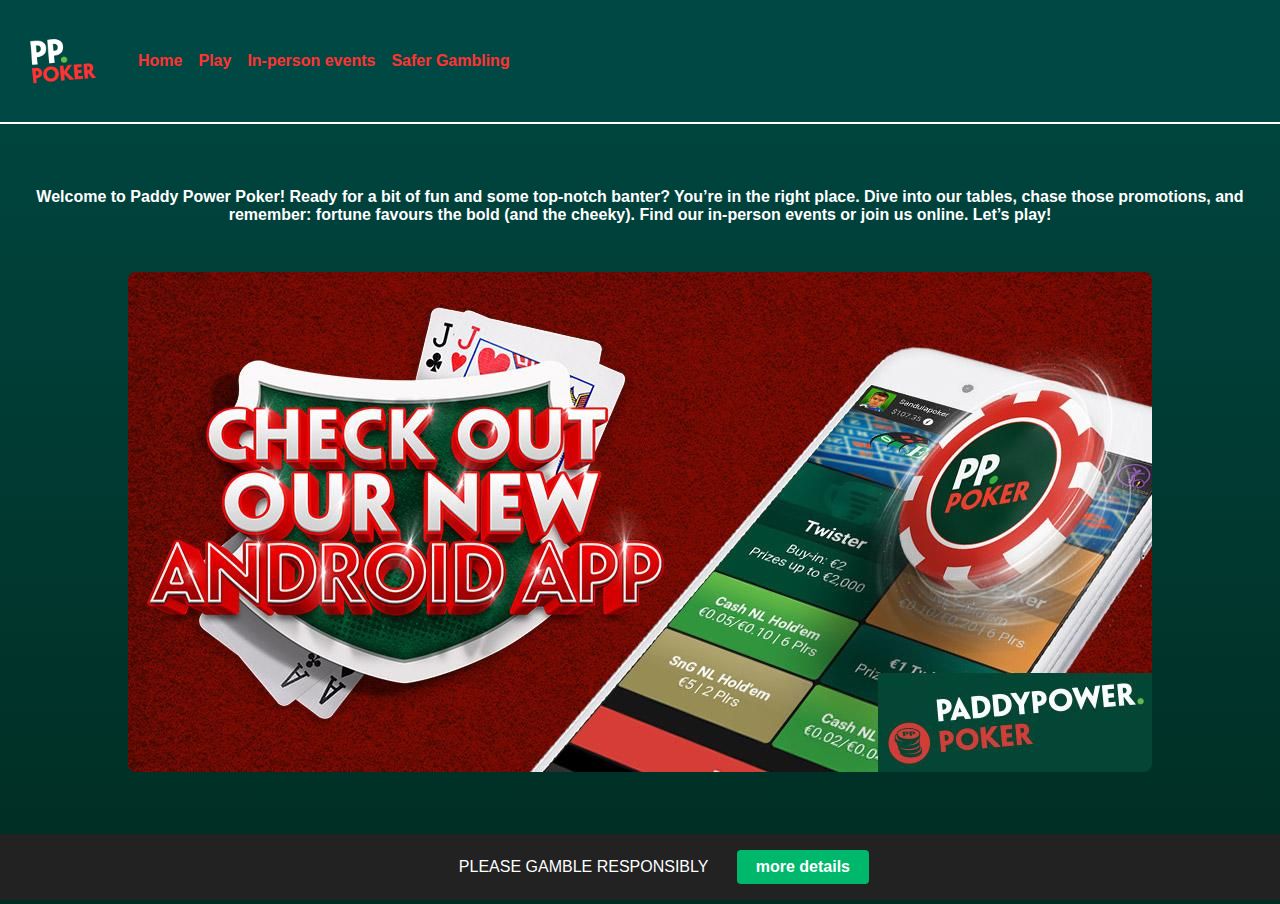
<file: index.html>
<!DOCTYPE html>
<html lang="en">
<head>
    <meta charset="UTF-8">
    <meta name="viewport" content="width=device-width, initial-scale=1.0">
    <title>Paddy Power Poker</title>
    <link rel="stylesheet" href="css/style.css">
</head>
<body>
    <header>
        <img src="images/poker.png" alt="Poker Logo" />
        <nav>
            <ul>
                <li><a href="index.html">Home</a></li>
                <li><a href="app.html">Play</a></li>
                <li><a href="events.html">In-person events</a></li>
                <li><a href="safergambling.html">Safer Gambling</a></li>
            </ul>
        </nav>
    </header>
    <main>
        <p style="margin-top: 2rem;">Welcome to Paddy Power Poker! Ready for a bit of fun and some top-notch banter? You’re in the right place. Dive into our tables, chase those promotions, and remember: fortune favours the bold (and the cheeky). Find our in-person events or join us online. Let’s play!</p>
        <a href="app.html">
            <img src="images/app.jpg" alt="App preview" style="max-width: 100%; margin-top: 2rem; border-radius: 8px;" />
        </a>
    </main>
    <div style="height: 6rem;"></div>
    </main>
    <footer>
        PLEASE GAMBLE RESPONSIBLY
        <a href="safergambling.html" class="footer-btn">more details</a>
    </footer>
</body>
</html>
</file>
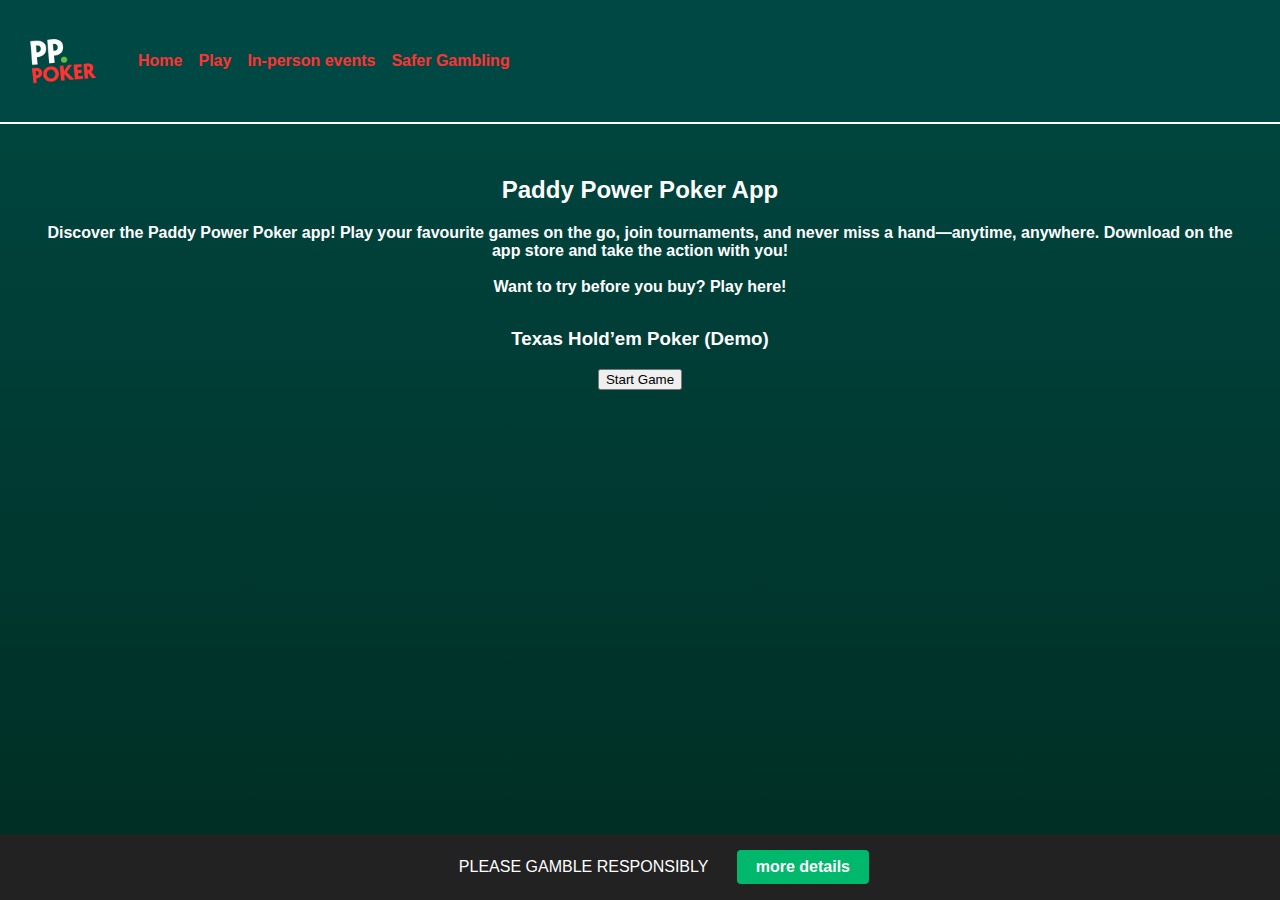
<file: app.html>
<!DOCTYPE html>
<html lang="en">
<head>
    <meta charset="UTF-8">
    <meta name="viewport" content="width=device-width, initial-scale=1.0">
    <title>Paddy Power Poker App</title>
        <link rel="stylesheet" href="css/style.css">
        <link rel="stylesheet" href="css/app.css">
</head>
<body>
    <header>
        <img src="images/poker.png" alt="Poker Logo" />
        <nav>
            <ul>
                <li><a href="index.html">Home</a></li>
                <li><a href="app.html">Play</a></li>
                <li><a href="events.html">In-person events</a></li>
                <li><a href="safergambling.html">Safer Gambling</a></li>
            </ul>
        </nav>
    </header>
    <main>
        <h2>Paddy Power Poker App</h2>
        <p>Discover the Paddy Power Poker app! Play your favourite games on the go, join tournaments, and never miss a hand—anytime, anywhere. Download on the app store and take the action with you!<br><br>Want to try before you buy? Play here!</p>
        <div id="poker-game" style="margin-top:2rem;"></div>
    </main>
    <div style="height: 6rem;"></div>
    <footer>
        PLEASE GAMBLE RESPONSIBLY
        <a href="safergambling.html" class="footer-btn">more details</a>
    </footer>
</body>
    <script src="poker.js"></script>
</body>
</html>
</file>
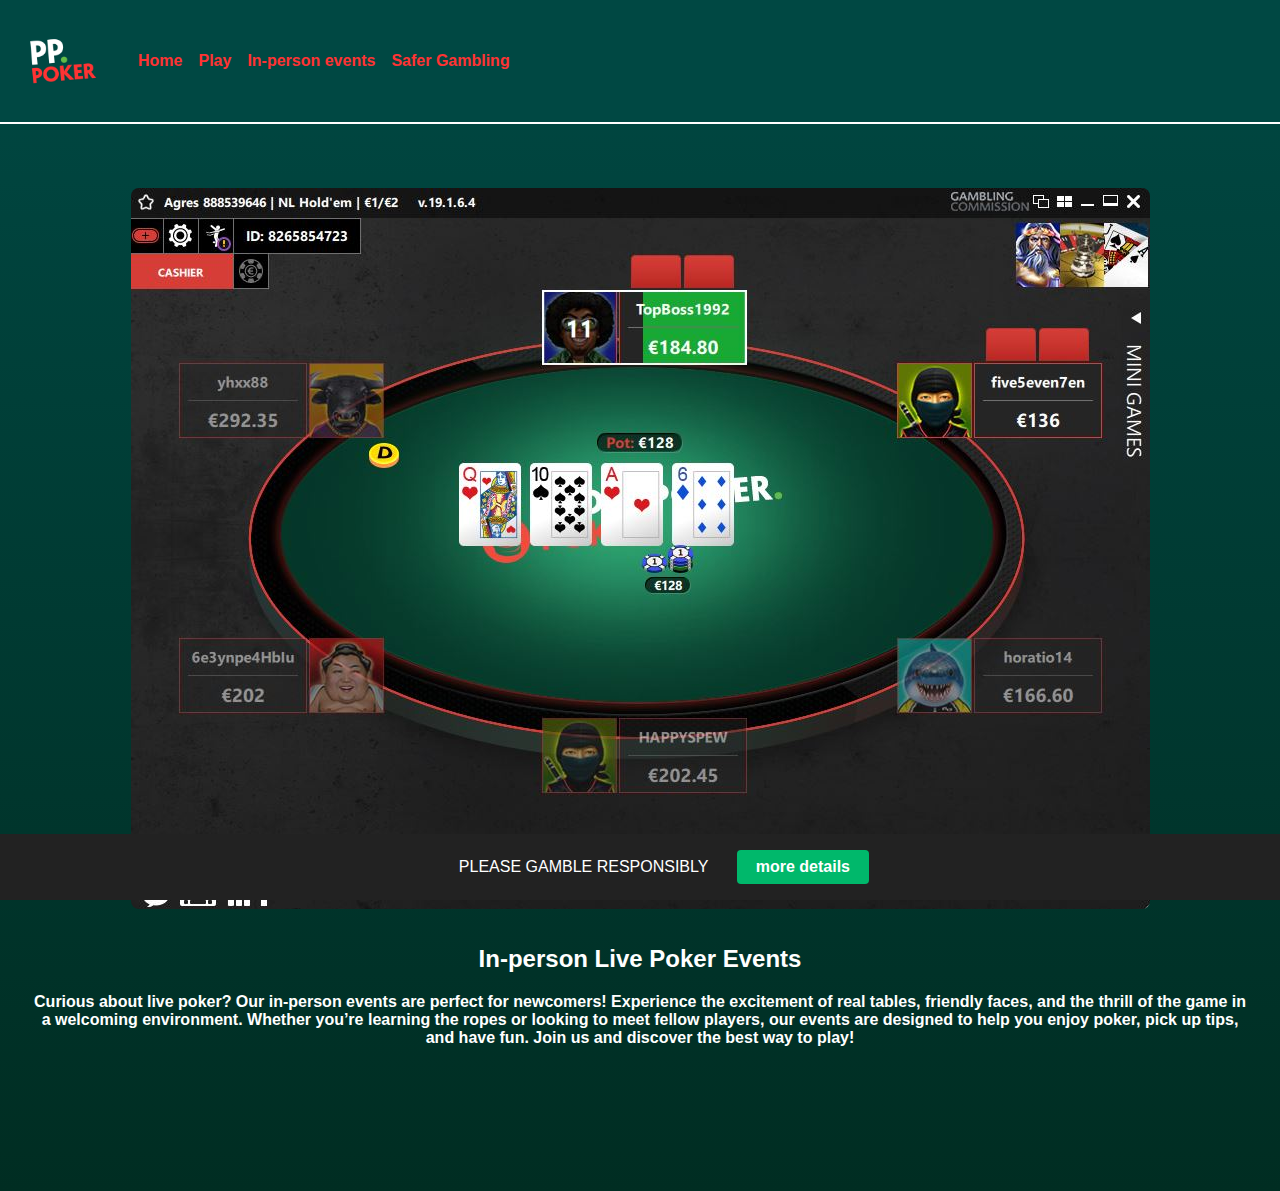
<file: events.html>
<!DOCTYPE html>
<html lang="en">
<head>
    <meta charset="UTF-8">
    <meta name="viewport" content="width=device-width, initial-scale=1.0">
    <title>In-person Events</title>
    <link rel="stylesheet" href="css/style.css">
</head>
<body>
    <header>
        <img src="images/poker.png" alt="Poker Logo" />
        <nav>
            <ul>
                <li><a href="index.html">Home</a></li>
                <li><a href="app.html">Play</a></li>
                <li><a href="events.html">In-person events</a></li>
                <li><a href="safergambling.html">Safer Gambling</a></li>
            </ul>
        </nav>
    </header>
    <main>
        <img src="images/playing.jpg" alt="Live Poker Event" style="max-width: 100%; margin-top: 2rem; border-radius: 8px;" />
        <h2 style="margin-top: 2rem;">In-person Live Poker Events</h2>
        <p>Curious about live poker? Our in-person events are perfect for newcomers! Experience the excitement of real tables, friendly faces, and the thrill of the game in a welcoming environment. Whether you’re learning the ropes or looking to meet fellow players, our events are designed to help you enjoy poker, pick up tips, and have fun. Join us and discover the best way to play!</p>
    </main>
        <div style="height: 6rem;"></div>
    <footer>
        PLEASE GAMBLE RESPONSIBLY
        <a href="safergambling.html" class="footer-btn">more details</a>
    </footer>
</body>
</html>
</file>
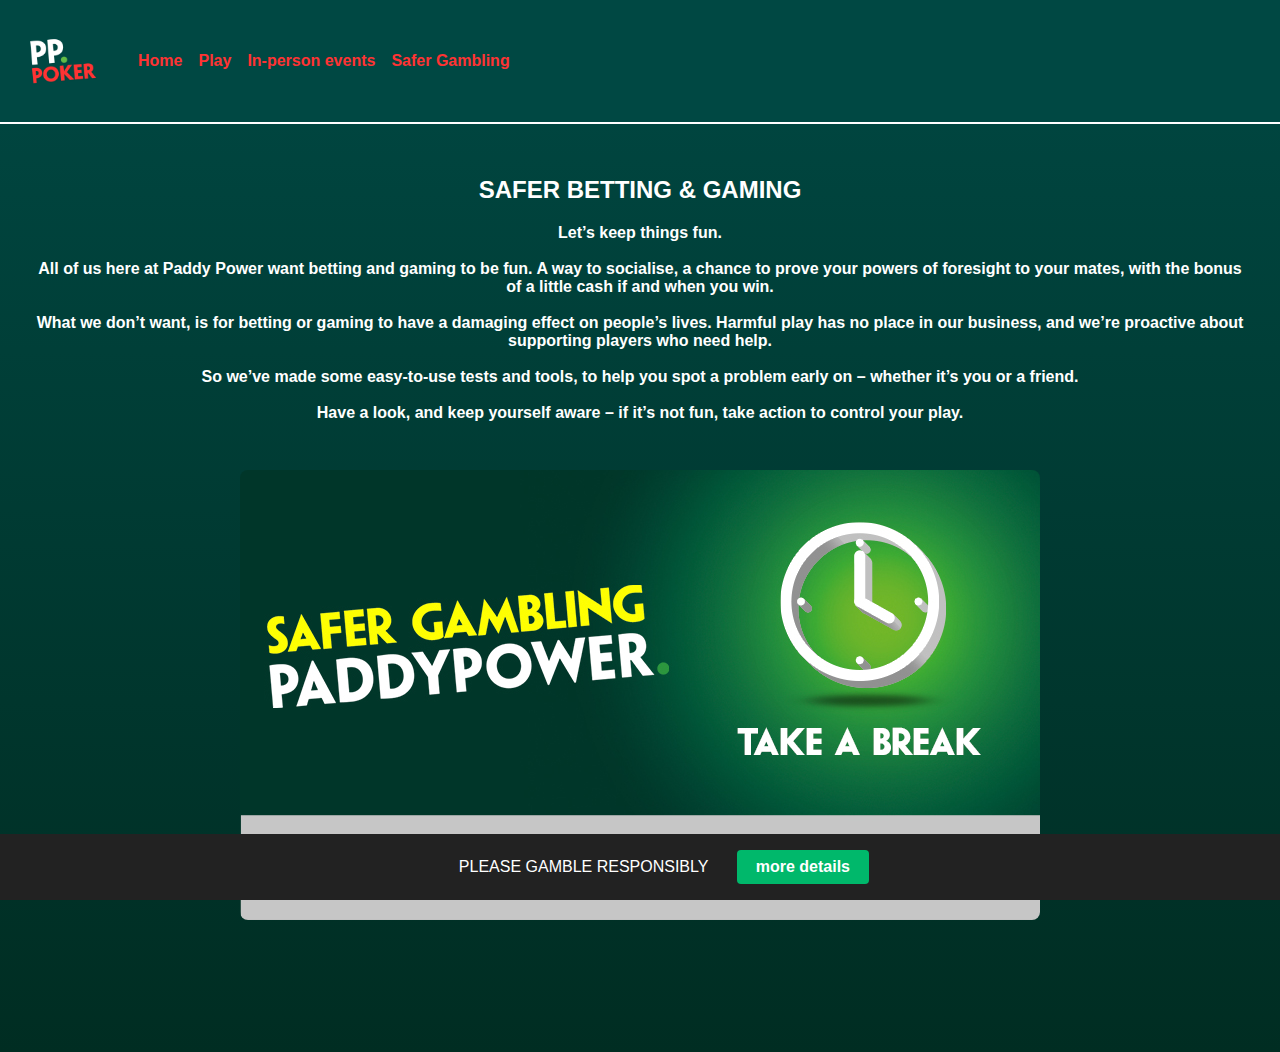
<file: safergambling.html>
<!DOCTYPE html>
<html lang="en">
<head>
    <meta charset="UTF-8">
    <meta name="viewport" content="width=device-width, initial-scale=1.0">
    <title>Safer Gambling</title>
    <link rel="stylesheet" href="css/style.css">
</head>
<body>
    <header>
        <img src="images/poker.png" alt="Poker Logo" />
        <nav>
            <ul>
                <li><a href="index.html">Home</a></li>
                <li><a href="app.html">Play</a></li>
                <li><a href="events.html">In-person events</a></li>
                <li><a href="safergambling.html">Safer Gambling</a></li>
            </ul>
        </nav>
    </header>
    <main>
        <h2>SAFER BETTING &amp; GAMING</h2>
        <p>Let’s keep things fun.<br><br>
        All of us here at Paddy Power want betting and gaming to be fun. A way to socialise, a chance to prove your powers of foresight to your mates, with the bonus of a little cash if and when you win.<br><br>
        What we don’t want, is for betting or gaming to have a damaging effect on people’s lives. Harmful play has no place in our business, and we’re proactive about supporting players who need help.<br><br>
        So we’ve made some easy-to-use tests and tools, to help you spot a problem early on – whether it’s you or a friend.<br><br>
        Have a look, and keep yourself aware – if it’s not fun, take action to control your play.</p>
        <img src="images/safe.jpg" alt="Safer Gambling" style="max-width:100%;margin-top:2rem;border-radius:8px;" />
    </main>
    <div style="height: 6rem;"></div>
    </main>
    <footer>
        PLEASE GAMBLE RESPONSIBLY
        <a href="safergambling.html" class="footer-btn">more details</a>
    </footer>
</body>
</html>
</file>
<file: css/style.css>
@media (max-width: 700px) {
    header {
        flex-direction: column;
        align-items: flex-start;
        gap: 0.5rem;
        padding: 0.75rem 1rem;
    }
    header img {
        height: 60px;
        margin-bottom: 0.5rem;
    }
    nav ul {
        flex-direction: column;
        align-items: flex-start;
        gap: 0.5rem;
    }
    main {
        padding: 1rem;
        font-size: 1rem;
    }
    .footer-btn {
        display: inline-block;
        margin: 0.75rem 0 0 0;
        width: auto;
        text-align: center;
    }
    footer {
        font-size: 0.95rem;
        padding: 0.75rem 1rem;
        text-align: center;
        display: flex;
        flex-direction: column;
        align-items: center;
        justify-content: center;
    }
    img {
        max-width: 100%;
        height: auto;
    }
}
/* General Styles */
html {
    min-height: 100%;
    background: linear-gradient(180deg, #004843 0%, #002d22 100%);
}
body {
    margin: 0;
    font-family: 'Futura', Arial, sans-serif;
    background: transparent;
    color: white;
    font-weight: 700;
    min-height: 100vh;
    overflow-y: auto;
}

/* Header Styles */
header {
    background: #004843;
    color: white;
    padding: 1rem;
    text-align: left;
    display: flex;
    align-items: center;
    gap: 2rem;
    border-bottom: 2px solid #fff;
}

header img {
    height: 90px;
}


nav ul {
    list-style: none;
    padding: 0;
    display: flex;
    justify-content: center;
    gap: 1rem;
}

nav a {
    color: #FF3333;
    text-decoration: none;
}

nav a:hover {
    text-decoration: underline;
}

/* Main Content Styles */
main {
    padding: 2rem;
    text-align: center;
}

/* Footer Styles */
footer {
    background: #222;
    color: white;
    text-align: center;
    padding: 1rem 1.5rem;
    font-size: 1rem;
    font-weight: 400;
    position: fixed;
    bottom: 0;
    width: 100%;
    }

    .footer-btn {
        display: inline-block;
        margin-left: 1.5rem;
        padding: 0.5em 1.2em;
        background: #00b86b;
        color: #fff;
        border: none;
        border-radius: 4px;
        font-size: 1rem;
        font-weight: 700;
        text-decoration: none;
        transition: 0.2s;
        cursor: pointer;
    }
    .footer-btn:hover {
        background: #009e5c;
    }
</file>
<file: css/app.css>
/* Poker Table Styles */
#poker-game .table-container {
  background: radial-gradient(ellipse at center, #217a3a 60%, #14522a 100%);
  border: 6px solid #bfa76f;
  border-radius: 50% / 40%;
  width: 95vw;
  max-width: 600px;
  height: 340px;
  margin: 2rem auto 2rem auto;
  box-shadow: 0 8px 32px rgba(0,0,0,0.4);
  position: relative;
  display: flex;
  flex-direction: column;
  align-items: center;
  justify-content: center;
}
#poker-game .table-cards {
  display: flex;
  justify-content: center;
  gap: 1.2em;
  margin: 1.2em 0 0.5em 0;
}
#poker-game .table-player, #poker-game .table-computer {
  position: absolute;
  left: 50%;
  transform: translateX(-50%);
  display: flex;
  gap: 1em;
}
#poker-game .table-player {
  bottom: 1.2em;
}
#poker-game .table-computer {
  top: 1.2em;
}
#poker-game .table-pot {
  position: absolute;
  top: 2.2em;
  right: 2.5em;
  left: auto;
  transform: none;
  background: #fffbe6;
  color: #333;
  border-radius: 1em;
  padding: 0.3em 1em;
  font-weight: bold;
  font-size: 1.1em;
  box-shadow: 0 2px 8px rgba(0,0,0,0.1);
}
#poker-game .table-label {
  font-size: 0.9em;
  color: #fff;
  text-shadow: 0 1px 2px #000;
  margin-bottom: 0.2em;
}
#poker-game .table-controls {
  margin-top: 1.5em;
  text-align: center;
}
#poker-game .table-btn {
  background: #bfa76f;
  color: #222;
  border: none;
  border-radius: 0.5em;
  padding: 0.5em 1.2em;
  margin: 0 0.3em;
  font-size: 1em;
  font-weight: bold;
  cursor: pointer;
  transition: background 0.2s;
}
#poker-game .table-btn:hover {
  background: #e6c97a;
}
#poker-game .table-chip {
  background: #fffbe6;
  color: #217a3a;
  border-radius: 1em;
  padding: 0.2em 0.7em;
  font-size: 0.95em;
  margin-left: 0.5em;
  font-weight: bold;
  border: 1.5px solid #bfa76f;
}
@media (max-width: 700px) {
  #poker-game .table-container {
    width: 90vw;
    height: 160px;
    min-width: 0;
    max-width: 95vw;
    border-width: 3px;
    margin: 1rem auto 1rem auto;
  }
  #poker-game .table-player, #poker-game .table-computer {
    font-size: 0.8em;
    gap: 0.5em;
  }
  #poker-game .table-pot {
    font-size: 0.85em;
    top: 1em;
    right: 1em;
    padding: 0.2em 0.7em;
  }
  #poker-game .table-cards span {
    min-width: 1.5em;
    font-size: 0.95em;
    padding: 0.15em 0.3em;
  }
  #poker-game .table-chip {
    font-size: 0.8em;
    padding: 0.1em 0.4em;
    margin-left: 0.2em;
  }
  #poker-game .table-icon {
    font-size: 1.1em;
    margin-bottom: 0.2em;
    margin-top: 0.2em;
  }
  #poker-game .table-controls {
    margin-top: 0.7em;
  }
  #poker-game .table-btn {
    font-size: 0.95em;
    padding: 0.4em 0.7em;
  }
}
</file>
